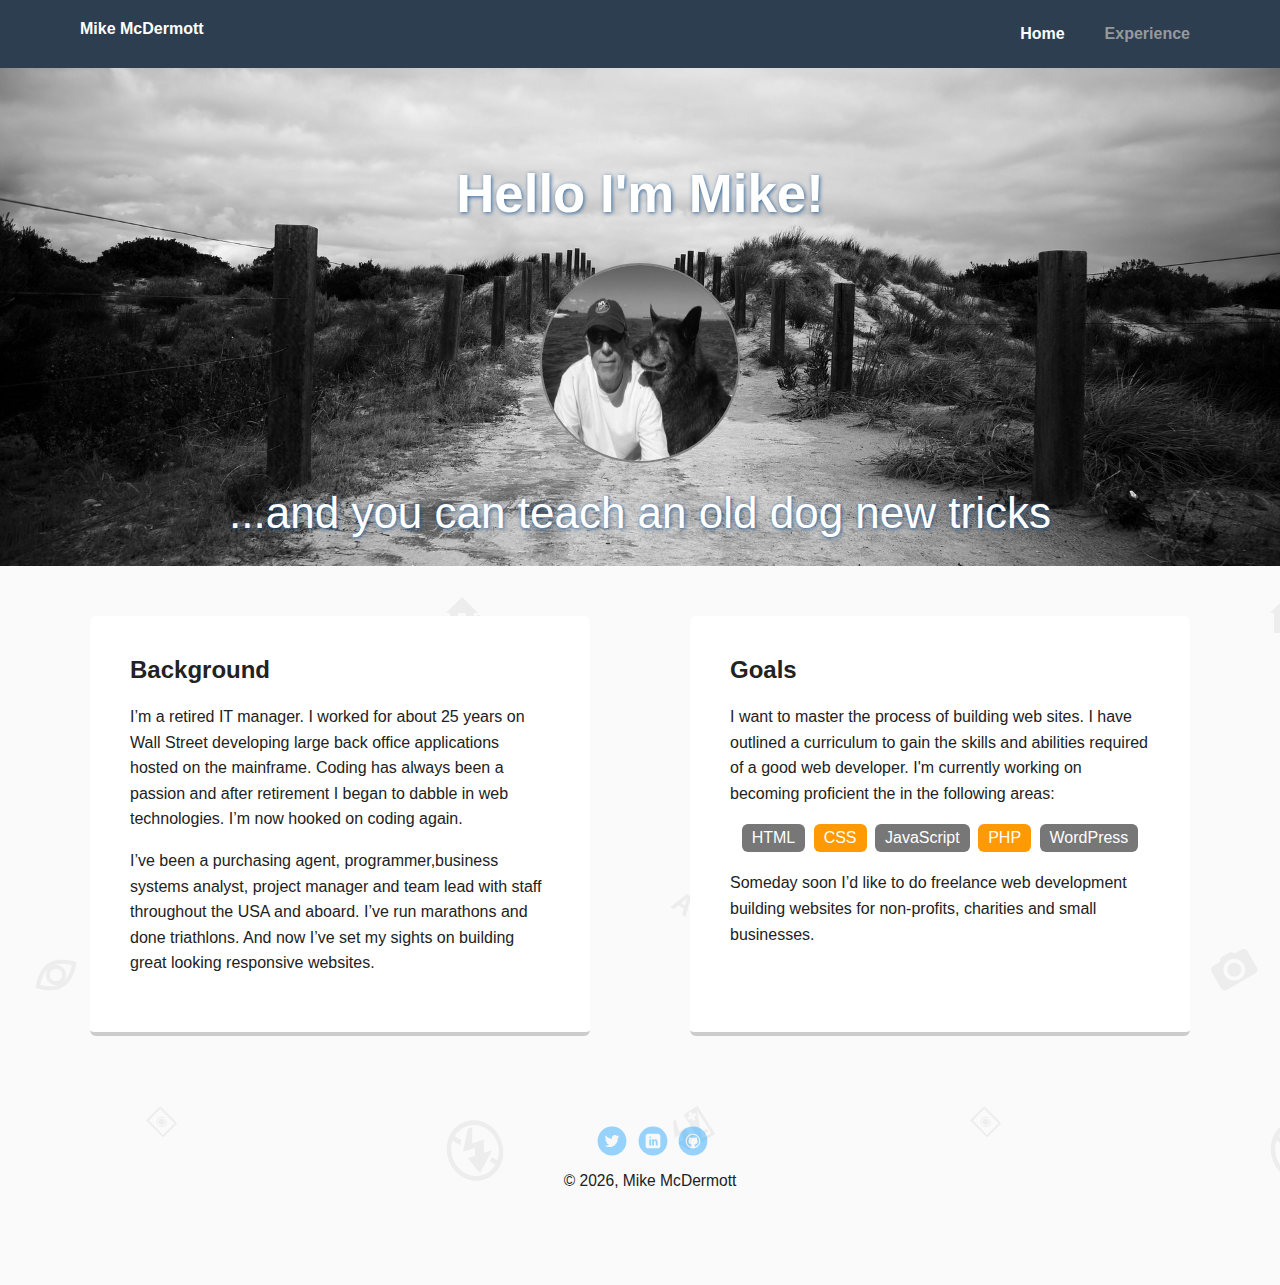
<file: index.html>
<!doctype html>
<html lang="en">

  <head>
    <meta charset="utf-8">
    <title>Mike McDermott's Portfolio Site</title>
    <meta name="viewport" content="width=device-width, initial-scale=1.0">
    <link rel="stylesheet" href="styles.css">
    <link href="https://fonts.googleapis.com/css?family=Muli%7CRoboto:400,300,500,700,900" rel="stylesheet">
  </head>

  <body>

    <div class="main-nav">
      <ul class="nav">
        <li class="name">Mike McDermott</li>
        <li><a href="index.html" class="active">Home</a></li>
        <li><a href="experience.html">Experience</a></li>
      </ul>
    </div>

    <header>
      <h1 class="tag name">Hello I'm Mike!</h1>
      <img src="images/mike-and-bear.JPG" alt="Mike the web developer" class="profile-image">
      <p class="tag location">...and you can teach an old dog new tricks</p>
    </header>

    <main class="flex">
      <div class="card">
        <h2>Background</h2>
        <p>I’m a retired IT manager. I worked for about 25 years on Wall Street developing large back office
          applications hosted on the mainframe. Coding has always been a passion and after retirement I began to dabble
          in web technologies. I’m now hooked on coding again.</p>
        <p>I’ve been a purchasing agent, programmer,business systems analyst, project manager and team lead with staff
          throughout the USA and aboard. I’ve run marathons and done triathlons. And now I’ve set my sights on building
          great looking responsive websites.</p>
      </div>

      <div class="card">
        <h2>Goals</h2>
        <p>I want to master the process of building web sites. I have outlined a curriculum to gain the skills and
          abilities required of a good web developer. I'm currently working on becoming proficient the in the following
          areas:</p>
        <ul class="skills">
          <li>HTML</li>
          <li>CSS</li>
          <li>JavaScript</li>
          <li>PHP</li>
          <li>WordPress</li>
        </ul>
        <p>Someday soon I’d like to do freelance web development building websites for non-profits, charities and small
          businesses.</p>
      </div>
    </main>

    <footer>
      <ul>
        <li><a href="https://twitter.com/lidosurf" class="social twitter" target="_blank">Twitter</a></li>
        <li><a href="https://www.linkedin.com/in/michael-mcdermott-2303009b" class="social linkedin"
            target="_blank">LinkedIn</a></li>
        <li><a href="https://github.com/mmcdermott929" class="social github" target="_blank">Github</a></li>
      </ul>
      <p class="copyright">&copy; <span id="year"></span>, Mike McDermott</p>
    </footer>
    <script src="https://ajax.googleapis.com/ajax/libs/jquery/2.2.0/jquery.min.js"></script>
    <script src="js/scripts.js"></script>
  </body>

</html>
</file>
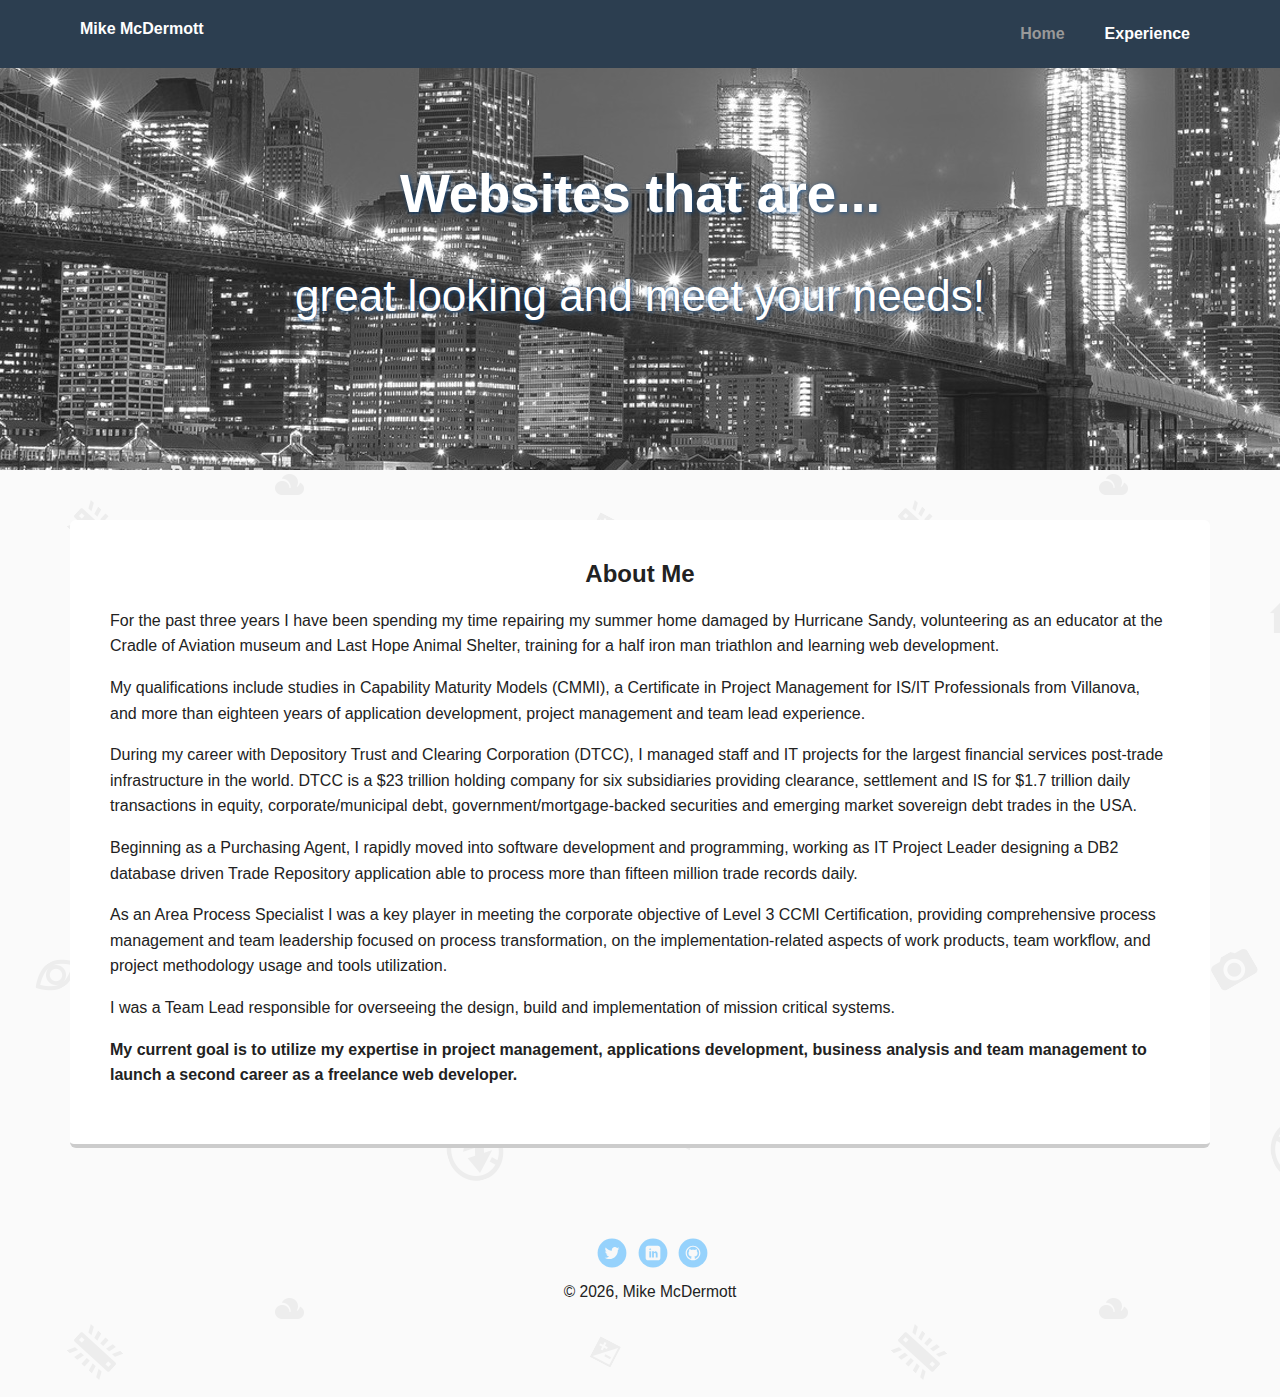
<file: experience.html>
<!doctype html>
<html lang="en">
<head>
  <meta charset="utf-8">
  <title>Mike McDermott's Profile</title>
  <meta name="viewport" content="width=device-width, initial-scale=1.0">
  <link rel="stylesheet" href="styles.css">
  <link href="https://fonts.googleapis.com/css?family=Muli%7CRoboto:400,300,500,700,900" rel="stylesheet"></head>
  <body>

    <div class="main-nav">
        <ul class="nav">
          <li class="name">Mike McDermott</li>
          <li><a href="index.html">Home</a></li>
          <li><a href="experience.html" class="active">Experience</a></li>
        </ul>
    </div>

    <header id="experience-header">      
      <h1 class="tag name">Websites that are...</h1>
      <p class="tag location">great looking and meet your needs!</p>
    </header>

    <main class="flex">
      <div class="experience" >
        <h2>About Me</h2>
<p>For the past three years I have been spending my time repairing my summer home damaged by Hurricane Sandy, volunteering as an educator at the Cradle of Aviation museum and Last Hope Animal Shelter, training for a half iron man triathlon and learning web development.</p>

<p>My qualifications include studies in Capability Maturity Models (CMMI), a Certificate in Project Management for IS/IT Professionals from Villanova, and more than eighteen years of application development, project management and team lead experience.</p>  

<p>During my career with Depository Trust and Clearing Corporation (DTCC), I managed staff and IT projects for the largest financial services post-trade infrastructure in the world. DTCC is a $23 trillion holding company for six subsidiaries providing clearance, settlement and IS for $1.7 trillion daily transactions in equity, corporate/municipal debt, government/mortgage-backed securities and emerging market sovereign debt trades in the USA.</p>

<p>Beginning as a Purchasing Agent, I rapidly moved into software development and programming, working as IT Project Leader designing a DB2 database driven Trade Repository application able to process more than fifteen million trade records daily.</p>

<p>As an Area Process Specialist I was a key player in meeting the corporate objective of Level 3 CCMI Certification, providing comprehensive process management and team leadership focused on process transformation, on the implementation-related aspects of work products, team workflow, and project methodology usage and tools utilization.</p>

<p>I was a Team Lead responsible for overseeing the design, build and implementation of mission critical systems.</p>  

<p class="bold">My current goal is to utilize my expertise in project management, applications development, business analysis and team management to launch a second career as a freelance web developer.</p>
      </div> 

      
    </main>
    
    <footer>
      <ul>
        <li><a href="https://twitter.com/lidosurf" class="social twitter" target="_blank">Twitter</a></li>
        <li><a href="https://www.linkedin.com/in/michael-mcdermott-2303009b" class="social linkedin" target="_blank">LinkedIn</a></li>
        <li><a href="https://github.com/mmcdermott929" class="social github" target="_blank">Github</a></li>
      </ul>
      <p class="copyright">&copy; <span id="year"></span>, Mike McDermott</p>
    </footer>
    <script src="https://ajax.googleapis.com/ajax/libs/jquery/2.2.0/jquery.min.js"></script>
    <script src="js/scripts.js"></script>
  </body>
  </html>
</file>
<file: styles.css>
/* Global Layout Set-up */
* { 
  box-sizing: border-box;
}
  
body {
  margin: 0;
  padding: 0 ;
  text-align: center;
  font-family: "Montserrat", "Helvetica Neue", Helvetica, Arial, sans-serif;
  color: #222;
  background-image: url(images/photography_@2X.png);
}
/* Link Styles */

a {
  text-decoration: none;
  color: #999;
}
a:hover {
  color: #6633ff;
}

/* Section Styles */

.main-nav {
  width: 100%;
  background: #2C3E50;
  min-height: 30px;
  padding: 10px;
  position: fixed;
  text-align: center;
  z-index: 100;
}

.nav {
  font-weight: 700;
  list-style-type: none;
  margin: 0 auto;
  padding: 0;
}

.nav .name {
    display: block;
    margin-right: auto;
    color: white;
}
.nav li {
  padding: 10px 10px 10px 10px;
}
.nav a {
  transition: all .5s;
  display: block;
  padding: 5px 10px;
}
.nav a:hover, .active {
  color: white
}

header, #experience-header {
  text-align: center;
  background: url('images/path.jpg') no-repeat top center ;
  background-size: cover;
  overflow: hidden;
  padding-top: 134px;
}
#experience-header {  
  background: url('images/night-city.jpg') no-repeat top center ;
}
header {
  line-height: 1.5;
}
header .profile-image {
  margin-top: 25px;
  width: 150px;
  height: 150px;
  border-radius: 50%;
  border: 2px solid gray;
  transition: all .5s;
}
header .profile-image:hover {
  transform: scale(1.2) rotate(5deg);
}
.tag{
  color: #fff;
  padding: 10px;
  display: table;
  margin: 10px auto;  
} 
.location {
  color: #fff;
  font-size: 1.8em;
  margin-top: 0;
}
.tag, .location{
  text-shadow: 1px 1px 4px rgba(11, 75, 140, 0.82);
}
.card, .experience {
  margin: 30px;
  padding: 20px 40px 40px;  
  text-align: left;
  background: #fff;
  border-bottom: 4px solid #ccc;
  border-radius: 6px;
  transition: all .5s;
}
.card {
	max-width: 500px;
}
.card:hover {
  border-color: #ff99ff;
}
.experience h2 {
	text-align: center
}
ul.skills {
  padding: 0;
  text-align: center;
}

.skills li {
  border-radius: 6px;
  display: inline-block;
  background: #ff9904;
  color: white;
  padding: 5px 10px;
  margin: 2px;
}

.skills li:nth-child(odd) {
  background: #777;
}

footer {
  width: 100%;
  min-height: 30px;
  padding: 20px 0 40px 20px;
}

footer .copyright {
  top: -8px;
  font-size: .75em;
}

footer ul {
  list-style-type: none;
  margin: 0;
  padding: 0;
}

footer ul li {
  display: inline-block;
}

a.social {
  display: inline-block;
  text-indent: -9999px;
  margin-left: 5px;
  width: 30px;
  height: 30px;
  background-size: 30px 30px;
  opacity: .4;
  transition: all .5s;
}
a.twitter {
  background-image: url(images/twitter.svg);
}
a.linkedin {
  background-image: url(images/linkedin.svg);
}
a.github {
  background-image: url(images/github.svg);
}
a.social:hover {
  opacity: 1;
}
.bold{
  font-weight: 700;
}
.clearfix {
  clear: both;
}

/* Styles for larger screens */
@media screen and (min-width: 720px) {
  
  .flex {
      display: -ms-flexbox;      /* TWEENER - IE 10 */
      display: flex; 
      max-width: 1200px;
      -ms-flex-pack: distribute;
      justify-content: space-around;
      margin: 0 auto;
  }
  
  
header .profile-image {
  margin-top: 10px;
  width: 200px;
  height: 200px;
  }
  
header {
    min-height: 470px;
    margin-top: auto;
  }

.tag.name {
  font-size: 3.3em;
}
  .location {
	font-size: 2.75em;
}
  .nav {
    max-width: 1200px;
    padding: 0 30px;
  }
.nav {
  display: flex; 
  justify-content: space-around;
  }
  main {
    padding-top: 20px;
  }

  main p {
    line-height: 1.6em;
  }

  footer {
    font-size: 1.3em;
    max-width: 1200px;
    margin: 40px auto;
  }  
 
}
</file>
